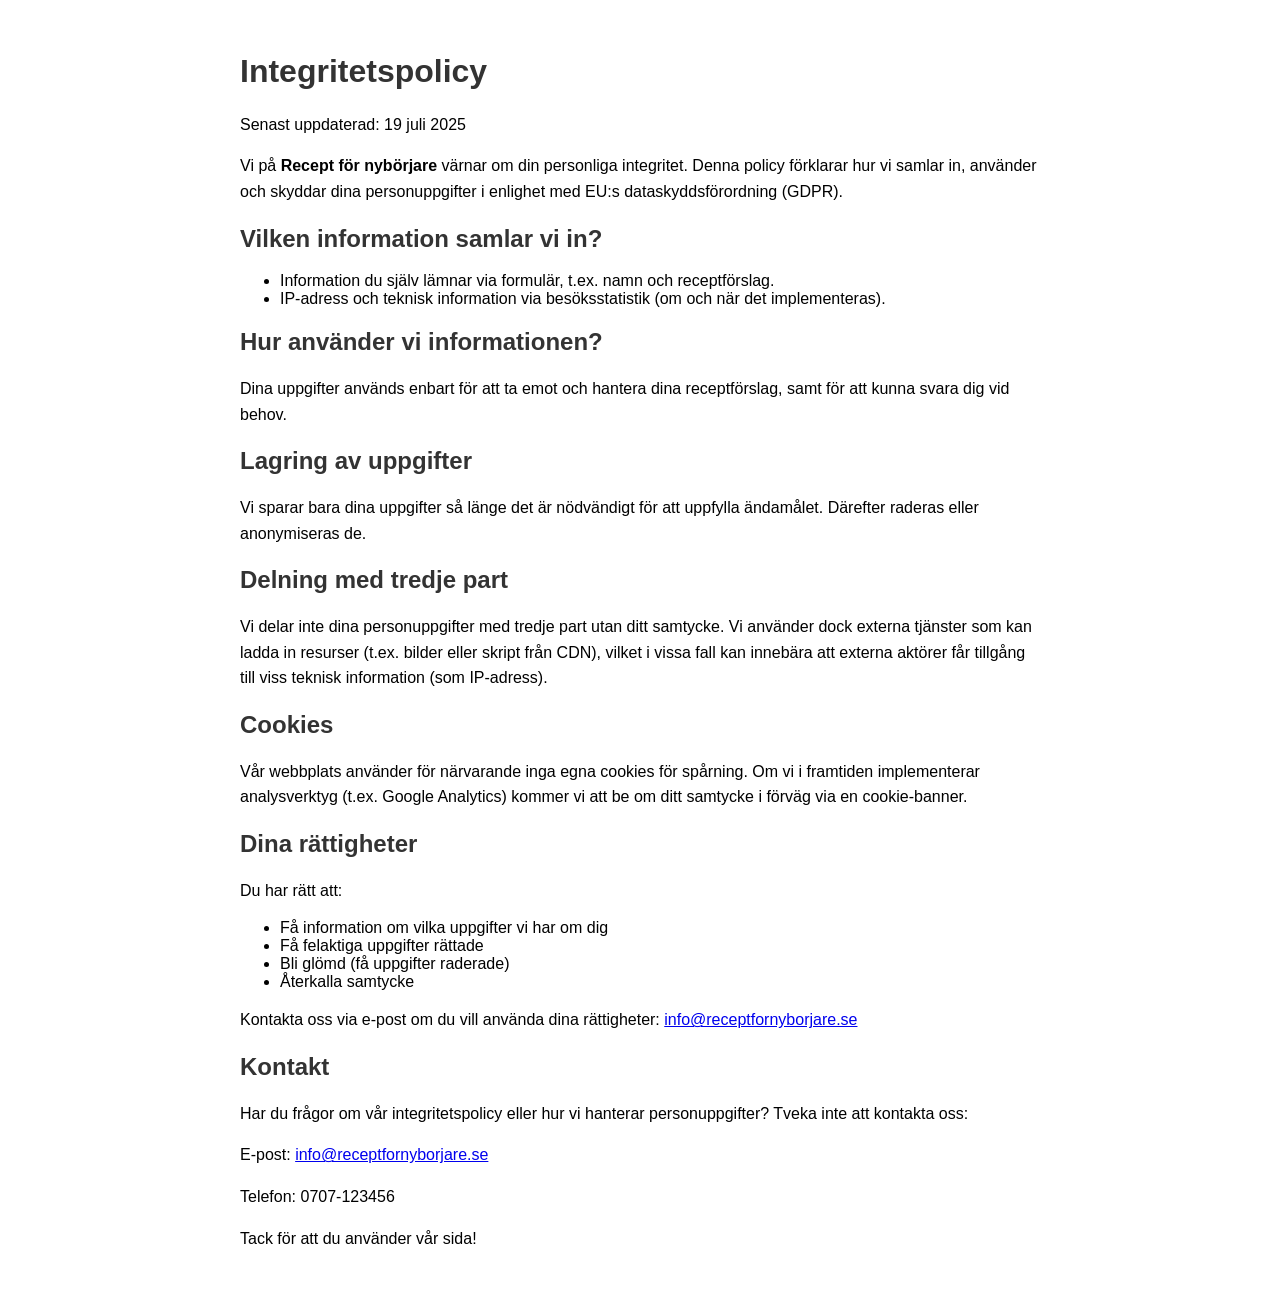
<file: integritetspolicy.html>
<!DOCTYPE html>
<html lang="sv">
   <head>
      <meta charset="UTF-8" />
      <meta name="viewport" content="width=device-width, initial-scale=1.0" />
      <title>Integritetspolicy</title>
      <link rel="stylesheet" href="style.css" />
      <style>
         body {
            padding: 2rem;
            max-width: 800px;
            margin: auto;
            font-family: Arial, sans-serif;
         }
         h1,
         h2 {
            color: #333;
         }
         p {
            line-height: 1.6;
         }
      </style>
   </head>
   <body>
      <h1>Integritetspolicy</h1>

      <p>Senast uppdaterad: 19 juli 2025</p>

      <p>
         Vi på <strong>Recept för nybörjare</strong> värnar om din personliga
         integritet. Denna policy förklarar hur vi samlar in, använder och
         skyddar dina personuppgifter i enlighet med EU:s dataskyddsförordning
         (GDPR).
      </p>

      <h2>Vilken information samlar vi in?</h2>
      <ul>
         <li>
            Information du själv lämnar via formulär, t.ex. namn och
            receptförslag.
         </li>
         <li>
            IP-adress och teknisk information via besöksstatistik (om och när
            det implementeras).
         </li>
      </ul>

      <h2>Hur använder vi informationen?</h2>
      <p>
         Dina uppgifter används enbart för att ta emot och hantera dina
         receptförslag, samt för att kunna svara dig vid behov.
      </p>

      <h2>Lagring av uppgifter</h2>
      <p>
         Vi sparar bara dina uppgifter så länge det är nödvändigt för att
         uppfylla ändamålet. Därefter raderas eller anonymiseras de.
      </p>

      <h2>Delning med tredje part</h2>
      <p>
         Vi delar inte dina personuppgifter med tredje part utan ditt samtycke.
         Vi använder dock externa tjänster som kan ladda in resurser (t.ex.
         bilder eller skript från CDN), vilket i vissa fall kan innebära att
         externa aktörer får tillgång till viss teknisk information (som
         IP-adress).
      </p>

      <h2>Cookies</h2>
      <p>
         Vår webbplats använder för närvarande inga egna cookies för spårning.
         Om vi i framtiden implementerar analysverktyg (t.ex. Google Analytics)
         kommer vi att be om ditt samtycke i förväg via en cookie-banner.
      </p>

      <h2>Dina rättigheter</h2>
      <p>Du har rätt att:</p>
      <ul>
         <li>Få information om vilka uppgifter vi har om dig</li>
         <li>Få felaktiga uppgifter rättade</li>
         <li>Bli glömd (få uppgifter raderade)</li>
         <li>Återkalla samtycke</li>
      </ul>
      <p>
         Kontakta oss via e-post om du vill använda dina rättigheter:
         <a href="mailto:info@receptfornyborjare.se"
            >info@receptfornyborjare.se</a
         >
      </p>

      <h2>Kontakt</h2>
      <p>
         Har du frågor om vår integritetspolicy eller hur vi hanterar
         personuppgifter? Tveka inte att kontakta oss:
      </p>
      <p>
         E-post:
         <a href="mailto:info@receptfornyborjare.se"
            >info@receptfornyborjare.se</a
         >
      </p>
      <p>Telefon: 0707-123456</p>

      <p>Tack för att du använder vår sida!</p>
   </body>
</html>
</file>
<file: style.css>
body {
   font-family: Sora, sans-serif;
   margin: 0;
   overflow-x: hidden;
}

.wrapper {
   display: grid;
   grid-template-columns: repeat(22, 1fr);
   grid-template-rows: repeat(12, 1fr);
   width: 100vw;
   height: 150vh;
}

.header1 {
   display: flex;
   flex-direction: row;
   justify-content: space-between;
   background: black;
   height: 2rem;
   padding: 0.2rem;
}

.header1 a {
   display: flex;
   text-decoration: none;
   padding: 0.2rem;
}

.header1 a:hover {
   text-decoration: underline;
}

.login {
   border-radius: 2rem;
}

.login:hover {
   background-color: rgba(252, 226, 230, 0.788);
}

.header2 {
   display: flex;
   flex-direction: row;
   background-color: hsl(34, 84%, 95%);
   height: 4rem;
}

.header2 nav ul {
   display: flex;
   list-style: none;
   text-decoration: none;
   height: 2rem;
}

.header2 nav ul a {
   display: inline-block;
   margin-left: 1.5rem;
   justify-content: space-evenly;
   text-decoration: none;
   color: black;
}

.header2 nav ul a:hover {
   text-decoration: underline;
}

.header2 img {
   width: 8rem;
   height: 4rem;
   margin-right: 1rem;
}

.header2 input[type="text"] {
   padding: 0.2rem;
   border: none;
   font-size: 0.9rem;
   height: 2rem;
   width: 15rem;
   justify-content: left;
   border-radius: 2rem;
}

.header2 input[type="text"]:focus {
   outline: none;
}

.input-wrapper {
   position: relative;
   display: inline-block;
   margin-right: 5rem;
}

.input-wrapper .magnifying-glass {
   position: absolute;
   right: 0.1rem;
   top: 50%;
   transform: translateY(-50%);
   width: 1.8rem;
   height: 1.8rem;
   pointer-events: none;
   background: rgba(255, 255, 255, 0);
}

.cards {
   display: flex;
   flex-direction: column;
   height: auto;
   overflow-y: hidden;
   grid-column: 1 / 12;
   grid-row: 4 / 12;
}

.cards section {
   flex-direction: row;
   display: flex;
   height: auto;
}

.card {
   padding: 1rem;
   margin-top: 0;
   font-size: 0.9rem;
   flex: 1 1 0;
   min-width: 0;
}

.title {
   font-weight: bold;
   font-size: 1rem;
   margin-bottom: 0.5rem;
   text-decoration: none;
   color: black;
}

.title:hover {
   text-decoration: underline;
}

.nyhet {
   grid-column: 7 / 17;
   grid-row: 1 / 4;
   flex-direction: column;
   background-image: url("Pictures/smashburger.jpg");
   background-size: cover;
   background-repeat: no-repeat;
   min-height: 20rem;
   position: relative;
   overflow: hidden;
}

.nyhet::before {
   content: "";
   position: absolute;
   top: 0;
   left: 0;
   width: 100%;
   height: 100%;
   background-image: inherit;
   background-size: inherit;
   background-repeat: inherit;
   background-position: center;
   z-index: 0;
   transition: transform 0.3s ease;
   transform: scale(1);
}

.nyhet:hover::before {
   transform: scale(1.1);
}

.nyhet > * {
   position: relative;
   z-index: 1;
}

.nyhet::before {
   content: "";
   position: absolute;
   top: 0;
   left: 0;
   width: 100%;
   height: 100%;
   background-image: inherit;
   background-size: inherit;
   background-repeat: inherit;
   background-position: center;
   z-index: 0;
   transition: transform 0.3s ease;
   transform: scale(1);
}

.nyhet:hover::before {
   transform: scale(1.1);
}

.nyhet > * {
   position: relative;
   z-index: 1;
}

.nyhet h2 {
   color: white;
   text-align: center;
   margin-top: 1rem;
}

.nyhet p {
   text-decoration: underline;
   color: white;
}

.nyhet a {
   color: yellow;
   text-decoration: none;
}

.newslink {
   margin-top: 10rem;
}

.about {
   grid-column: 12 / 17;
   grid-row: 4 / 13;
   padding: 1rem;
   line-height: 1.5;
   font-size: 0.9rem;
}

.about section {
   padding: 0.2rem;
}

.image-column {
   grid-column: 17 / 23;
   grid-row: 4 / 13;
}

.image1 {
   background-image: url("Pictures/pic1.jpg");
}

.image2 {
   background-image: url("Pictures/pic2.jpg");
}

.image3 {
   background-image: url("Pictures/pic3.jpg");
}

.image1 {
   grid-column: 17 / 23;
   grid-row: 4 / 7;
}

.image2 {
   grid-column: 17 / 23;
   grid-row: 7 / 10;
}

.image3 {
   grid-column: 17 / 23;
   grid-row: 10 / 13;
}

.image1,
.image2,
.image3 {
   background-size: cover;
   background-repeat: no-repeat;
   background-position: center;
   min-height: 20rem;
   position: relative;
   overflow: hidden;
}

.image-group {
   display: flex;
   flex-direction: row;
}

.image-group img {
   flex: 1;
   width: 20rem;
   object-fit: cover;
}

.splide {
   grid-column: 1 / 12;
   grid-row: 10 / 13;
}

.splide__track {
   width: 100%;
   height: 100%;
}

.suggestion {
   margin-top: 3rem;
}

.suggestion-input-name {
   padding: 0.5rem 1.5rem;
   border: none;
   border-radius: 2rem;
   font-size: 1rem;
   height: 2rem;
   width: 10rem;
   font-family: inherit;
   background-color: #f7f7f7;
   box-shadow: 0 2px 8px rgba(0, 0, 0, 0.08);
   transition: background 0.2s, box-shadow 0.2s;
}

.suggestion-input {
   padding: 0.5rem 1.5rem;
   border: none;
   border-radius: 2rem;
   font-size: 1rem;
   height: 11rem;
   width: 21.5rem;
   font-family: inherit;
   background-color: #f7f7f7;
   box-shadow: 0 2px 8px rgba(0, 0, 0, 0.08);
   transition: background 0.2s, box-shadow 0.2s;
   text-align: left;
   vertical-align: top;
   display: inline-block;
   resize: none;
}

.suggestion-input:focus {
   background-color: hsl(34, 84%, 95%);
   box-shadow: 0 4px 16px rgba(0, 0, 0, 0.15);
   outline: none;
}

.suggestion-input-name:focus {
   background-color: hsl(34, 84%, 95%);
   box-shadow: 0 4px 16px #00000026;
   outline: none;
}

button {
   background-color: hsl(34, 84%, 95%);
   color: #222;
   border: none;
   border-radius: 2rem;
   padding: 0.5rem 1.5rem;
   font-size: 1rem;
   font-family: inherit;
   cursor: pointer;
   box-shadow: 0 2px 8px rgba(0, 0, 0, 0.08);
   transition: background 0.2s, color 0.2s, box-shadow 0.2s;
}

button:hover {
   background-color: #f7b347;
   color: #fff;
   box-shadow: 0 4px 16px rgba(0, 0, 0, 0.15);
}

.footer {
   display: flex;
   background-color: black;
   color: white;
   justify-content: space-between;
   font-size: 0.8rem;
   height: 3rem;
   padding: 0.5rem;
}

.footer p {
   display: flex;
   flex-direction: column;
   flex: 0.5;
   justify-content: center;
   align-items: center;
   padding: 0.2rem;
}

.footer a {
   color: white;
   text-decoration: none;
   padding: 0.2rem;
   margin: 0.2rem;
}

.footer a:hover {
   text-decoration: underline;
}

.social-media {
   flex: 0.5;
   display: flex;
   justify-content: space-evenly;
   align-items: center;
   padding: 0.3rem;
}

.splide__arrows--ltr,
.splide__pagination--ltr {
   display: none;
}

.flex-center {
   display: flex;
   align-items: center;
}

.color {
   background-color: #f7f7f7;
}

.white {
   color: white;
}

.black {
   color: black;
}

.margin {
   margin: 0.1rem;
}

.cc-window.cc-banner,
.cc-window.cc-floating,
.cc-window.cc-type-info {
   left: 0 !important;
   right: 0 !important;
   bottom: 0 !important;
   top: auto !important;
   width: 100% !important;
   border-radius: 0 !important;
   box-shadow: 0 -2px 16px rgba(0, 0, 0, 0.15);
   font-size: 1rem !important;
   padding: 1rem 2rem !important;
   z-index: 9999 !important;
}

body .cc-window.cc-banner,
body .cc-window.cc-floating,
body .cc-window.cc-type-info {
   top: auto !important;
   bottom: 0 !important;
   left: 0 !important;
   right: 0 !important;
   position: fixed !important;
   display: flex !important;
   align-items: center !important;
   justify-content: space-between !important;
   flex-wrap: wrap !important;
}

body .cc-window.cc-invisible {
   display: none !important;
}

body .cc-window.cc-banner {
   top: auto !important;
   bottom: 0 !important;
}

.cc-window .cc-message {
   font-size: 1rem;
}
.cc-window .cc-link a {
   color: #f7b347;
   text-decoration: underline;
   font-weight: bold;
   margin-right: auto;
   margin-left: 0;
   padding: 0.5rem 1rem;
   background: none;
   border: none;
   cursor: pointer;
   font-size: 1rem;
}
.cc-btn {
   border-radius: 2rem !important;
   padding: 0.5rem 1.5rem !important;
   font-size: 1rem !important;
   margin-left: 1rem !important;
}
</file>
